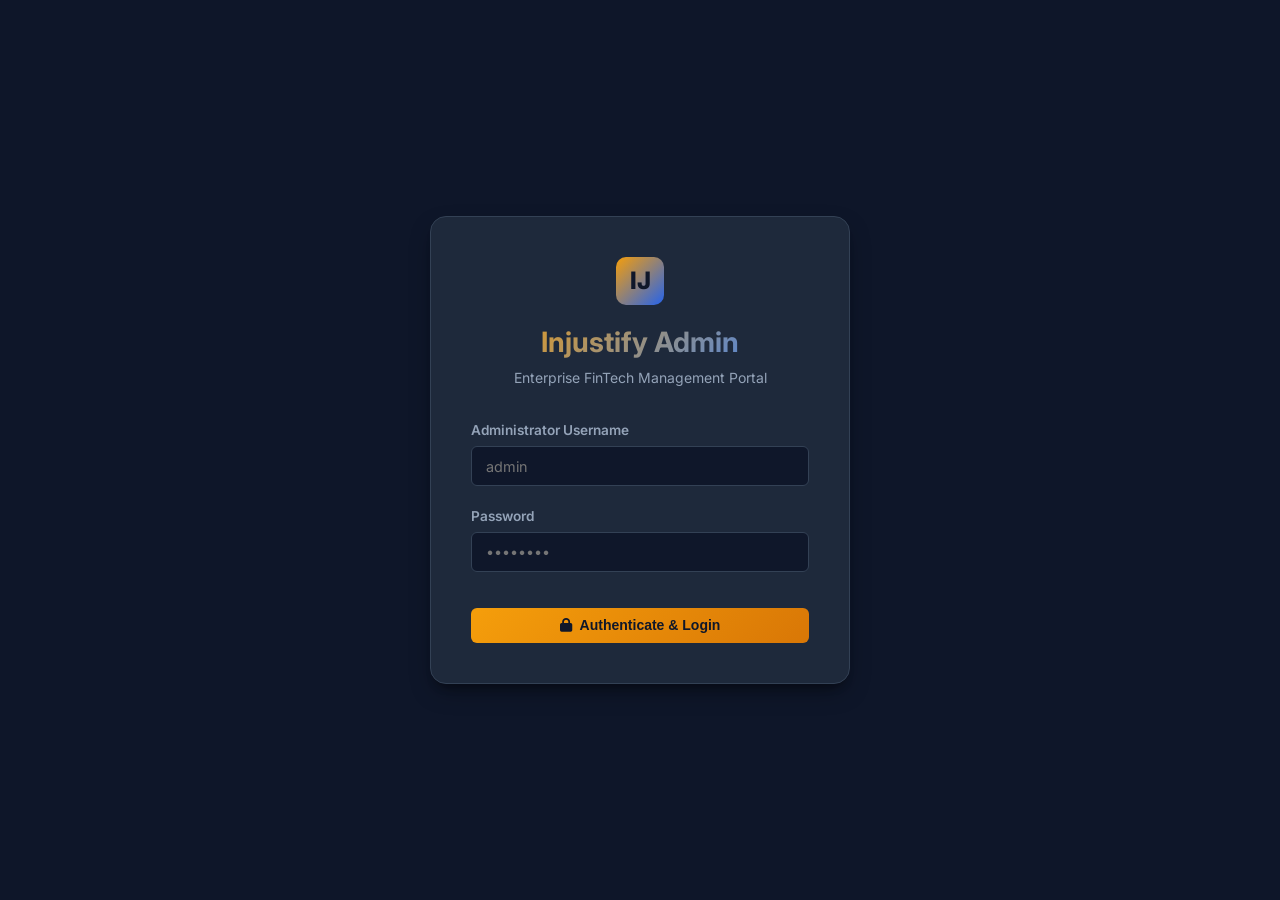
<file: static/admin/index.html>
<!DOCTYPE html>
<html lang="en">
<head>
  <meta charset="UTF-8">
  <meta name="viewport" content="width=device-width, initial-scale=1.0">
  <title>Injustify | Enterprise Administration Platform</title>
  <!-- Google Fonts: Inter -->
  <link rel="preconnect" href="https://fonts.googleapis.com">
  <link rel="preconnect" href="https://fonts.gstatic.com" crossorigin>
  <link href="https://fonts.googleapis.com/css2?family=Inter:wght@300;400;500;600;700;800&display=swap" rel="stylesheet">
  <!-- FontAwesome Icons -->
  <link rel="stylesheet" href="https://cdnjs.cloudflare.com/ajax/libs/font-awesome/6.4.0/css/all.min.css">
  <link rel="stylesheet" href="/static/admin/css/admin.css">
</head>
<body>

  <!-- Login Modal Overlay -->
  <div id="login-overlay" style="display: flex;">
    <div class="login-card">
      <div class="login-brand">
        <div class="logo-badge" style="margin: 0 auto 1rem auto; width: 48px; height: 48px; font-size: 1.5rem;">IJ</div>
        <h1>Injustify Admin</h1>
        <p>Enterprise FinTech Management Portal</p>
      </div>
      <form id="login-form">
        <div class="form-group">
          <label class="form-label" for="login-username">Administrator Username</label>
          <input type="text" id="login-username" class="form-control" placeholder="admin" required autocomplete="username">
        </div>
        <div class="form-group">
          <label class="form-label" for="login-password">Password</label>
          <input type="password" id="login-password" class="form-control" placeholder="••••••••" required autocomplete="current-password">
        </div>
        <button type="submit" class="btn btn-primary" style="width: 100%; margin-top: 1rem;">
          <i class="fas fa-lock"></i> Authenticate & Login
        </button>
      </form>
    </div>
  </div>

  <div id="app-root" style="display: none;">
    <!-- Sidebar -->
    <aside class="sidebar">
      <div class="sidebar-header">
        <div class="logo-badge">IJ</div>
        <div>
          <div class="sidebar-title">Injustify</div>
          <div style="font-size: 0.72rem; color: var(--gold-primary); font-weight: 600;">ENTERPRISE ADMIN</div>
        </div>
      </div>
      <ul class="nav-list">
        <li class="nav-item active" data-view="dashboard">
          <i class="fas fa-chart-pie" style="width: 20px;"></i> Dashboard
        </li>
        <li class="nav-item" data-view="users">
          <i class="fas fa-users" style="width: 20px;"></i> User Management
        </li>
        <li class="nav-item" data-view="monitoring">
          <i class="fas fa-server" style="width: 20px;"></i> System Monitoring
        </li>
        <li class="nav-item" data-view="logs">
          <i class="fas fa-shield-halved" style="width: 20px;"></i> Logs & Audit Center
        </li>
        <li class="nav-item" data-view="config">
          <i class="fas fa-sliders" style="width: 20px;"></i> System Config
        </li>
        <li class="nav-item" data-view="support">
          <i class="fas fa-headset" style="width: 20px;"></i> Support Center
        </li>
      </ul>
      <div class="sidebar-footer">
        <div class="admin-user-info">
          <div class="avatar" id="admin-avatar-initials">AD</div>
          <div>
            <div id="admin-user-name" style="font-weight: 600; font-size: 0.85rem;">Admin User</div>
            <div id="admin-user-role" style="font-size: 0.72rem; color: var(--text-muted);">SuperAdmin</div>
          </div>
        </div>
        <button id="logout-btn" class="btn btn-secondary btn-sm" title="Sign Out">
          <i class="fas fa-sign-out-alt"></i>
        </button>
      </div>
    </aside>

    <!-- Main Content Area -->
    <main class="main-wrapper">
      <header class="topbar">
        <h2 class="page-title" id="view-title">Dashboard Overview</h2>
        <div class="topbar-actions">
          <div class="status-badge" id="system-health-badge">
            <span class="dot"></span> <span id="health-text">System Operational</span>
          </div>
          <button id="refresh-btn" class="btn btn-secondary btn-sm" title="Refresh Metrics">
            <i class="fas fa-arrows-rotate"></i> Refresh
          </button>
        </div>
      </header>

      <div class="content-area">
        <!-- Security Boundary Notice -->
        <div class="security-banner">
          <i class="fas fa-user-shield" style="font-size: 1.1rem;"></i>
          <span><strong>FinTech Security Boundaries Enforced:</strong> Administrators cannot view user OAuth tokens, raw Deriv credentials, or execute trades on behalf of platform users. All actions are recorded to audit logs.</span>
        </div>

        <!-- 1. DASHBOARD VIEW -->
        <section id="view-dashboard" class="app-view">
          <div class="grid-4">
            <div class="stat-card">
              <div class="stat-header">
                <span>Active Users</span>
                <div class="stat-icon"><i class="fas fa-users"></i></div>
              </div>
              <div class="stat-value" id="stat-active-users">--</div>
              <div class="stat-footer">Total platform accounts</div>
            </div>

            <div class="stat-card">
              <div class="stat-header">
                <span>Deriv Connected Accounts</span>
                <div class="stat-icon" style="background: var(--gold-glow); color: var(--gold-primary);"><i class="fas fa-link"></i></div>
              </div>
              <div class="stat-value" id="stat-deriv-accounts">--</div>
              <div class="stat-footer"><span id="stat-deriv-demo">0</span> Demo / <span id="stat-deriv-real">0</span> Real</div>
            </div>

            <div class="stat-card">
              <div class="stat-header">
                <span>Active WebSockets</span>
                <div class="stat-icon"><i class="fas fa-plug"></i></div>
              </div>
              <div class="stat-value" id="stat-sockets">--</div>
              <div class="stat-footer">Live Socket.IO sessions</div>
            </div>

            <div class="stat-card">
              <div class="stat-header">
                <span>Avg API Latency</span>
                <div class="stat-icon" style="background: rgba(16,185,129,0.15); color: var(--emerald-success);"><i class="fas fa-bolt"></i></div>
              </div>
              <div class="stat-value" id="stat-api-latency">-- ms</div>
              <div class="stat-footer">99.8% uptime rate</div>
            </div>
          </div>

          <div class="grid-2">
            <!-- System Resources -->
            <div class="panel-card">
              <div class="panel-header">
                <h3 class="panel-title"><i class="fas fa-microchip"></i> System Resource Usage</h3>
              </div>
              <div style="display: flex; flex-direction: column; gap: 1rem;">
                <div>
                  <div style="display: flex; justify-content: space-between; font-size: 0.85rem; margin-bottom: 0.35rem;">
                    <span>CPU Load</span>
                    <strong id="cpu-text">--%</strong>
                  </div>
                  <div style="height: 8px; background: #0F172A; border-radius: 4px; overflow: hidden;">
                    <div id="cpu-bar" style="height: 100%; width: 0%; background: var(--blue-primary); transition: width 0.5s;"></div>
                  </div>
                </div>
                <div>
                  <div style="display: flex; justify-content: space-between; font-size: 0.85rem; margin-bottom: 0.35rem;">
                    <span>Memory Usage</span>
                    <strong id="mem-text">-- GB</strong>
                  </div>
                  <div style="height: 8px; background: #0F172A; border-radius: 4px; overflow: hidden;">
                    <div id="mem-bar" style="height: 100%; width: 0%; background: var(--gold-primary); transition: width 0.5s;"></div>
                  </div>
                </div>
              </div>
            </div>

            <!-- Recent Activity Log -->
            <div class="panel-card">
              <div class="panel-header">
                <h3 class="panel-title"><i class="fas fa-list-check"></i> Recent Platform Activity</h3>
              </div>
              <div class="table-container">
                <table class="custom-table">
                  <thead>
                    <tr>
                      <th>Actor</th>
                      <th>Action</th>
                      <th>Category</th>
                      <th>Timestamp</th>
                    </tr>
                  </thead>
                  <tbody id="activity-feed-body">
                    <tr><td colspan="4" style="text-align: center;">Loading activity...</td></tr>
                  </tbody>
                </table>
              </div>
            </div>
          </div>
        </section>

        <!-- 2. USER MANAGEMENT VIEW -->
        <section id="view-users" class="app-view" style="display: none;">
          <div class="panel-card">
            <div class="panel-header">
              <h3 class="panel-title"><i class="fas fa-user-gear"></i> Registered Platform Users</h3>
              <div style="display: flex; gap: 0.75rem;">
                <input type="text" id="user-search-input" class="form-control" placeholder="Search by name or email..." style="width: 250px;">
                <select id="user-status-filter" class="form-control" style="width: 140px;">
                  <option value="">All Statuses</option>
                  <option value="active">Active</option>
                  <option value="suspended">Suspended</option>
                </select>
                <button id="user-search-btn" class="btn btn-primary btn-sm"><i class="fas fa-search"></i> Search</button>
              </div>
            </div>

            <div class="table-container">
              <table class="custom-table">
                <thead>
                  <tr>
                    <th>User</th>
                    <th>Email</th>
                    <th>Role</th>
                    <th>Status</th>
                    <th>Registered</th>
                    <th>Actions</th>
                  </tr>
                </thead>
                <tbody id="users-table-body">
                  <tr><td colspan="6" style="text-align: center;">Loading users...</td></tr>
                </tbody>
              </table>
            </div>

            <div style="display: flex; justify-content: space-between; align-items: center; margin-top: 1rem;">
              <span id="user-pagination-info" style="font-size: 0.85rem; color: var(--text-muted);">Showing 1 to 10 of 10 users</span>
              <div style="display: flex; gap: 0.5rem;">
                <button id="user-prev-btn" class="btn btn-secondary btn-sm" disabled>Previous</button>
                <button id="user-next-btn" class="btn btn-secondary btn-sm" disabled>Next</button>
              </div>
            </div>
          </div>
        </section>

        <!-- 3. SYSTEM MONITORING VIEW -->
        <section id="view-monitoring" class="app-view" style="display: none;">
          <div class="panel-card">
            <div class="panel-header">
              <h3 class="panel-title"><i class="fas fa-heart-pulse"></i> Infrastructure & Connectivity Status</h3>
            </div>
            <div class="table-container">
              <table class="custom-table">
                <thead>
                  <tr>
                    <th>Service Component</th>
                    <th>Status</th>
                    <th>Latency</th>
                    <th>Diagnostics & Details</th>
                  </tr>
                </thead>
                <tbody id="monitoring-table-body">
                  <tr><td colspan="4" style="text-align: center;">Checking infrastructure health...</td></tr>
                </tbody>
              </table>
            </div>
          </div>
        </section>

        <!-- 4. LOGS & AUDIT CENTER VIEW -->
        <section id="view-logs" class="app-view" style="display: none;">
          <div class="panel-card">
            <div class="panel-header">
              <div style="display: flex; gap: 0.5rem;" id="log-type-tabs">
                <button class="btn btn-secondary btn-sm active" data-logtype="audit">Audit Log</button>
                <button class="btn btn-secondary btn-sm" data-logtype="auth">Auth Events</button>
                <button class="btn btn-secondary btn-sm" data-logtype="api">API Metrics</button>
                <button class="btn btn-secondary btn-sm" data-logtype="security">Security Alerts</button>
              </div>
              <div style="display: flex; gap: 0.75rem;">
                <button id="export-csv-btn" class="btn btn-secondary btn-sm"><i class="fas fa-file-csv"></i> Export CSV</button>
                <button id="export-json-btn" class="btn btn-secondary btn-sm"><i class="fas fa-file-code"></i> Export JSON</button>
              </div>
            </div>

            <div class="table-container">
              <table class="custom-table">
                <thead>
                  <tr id="logs-table-head">
                    <th>ID</th><th>Actor</th><th>Action</th><th>Category</th><th>Details</th><th>Timestamp</th>
                  </tr>
                </thead>
                <tbody id="logs-table-body">
                  <tr><td colspan="6" style="text-align: center;">Loading logs...</td></tr>
                </tbody>
              </table>
            </div>
          </div>
        </section>

        <!-- 5. CONFIGURATION VIEW -->
        <section id="view-config" class="app-view" style="display: none;">
          <div class="grid-2">
            <div class="panel-card">
              <div class="panel-header">
                <h3 class="panel-title"><i class="fas fa-toggle-on"></i> Feature Flags & Maintenance</h3>
              </div>
              <div style="display: flex; flex-direction: column; gap: 1.25rem;">
                <div style="display: flex; justify-content: space-between; align-items: center; background: #0F172A; padding: 1rem; border-radius: var(--radius-sm);">
                  <div>
                    <strong style="color: var(--gold-primary);">Maintenance Mode</strong>
                    <p style="font-size: 0.78rem; color: var(--text-muted);">Restricts platform access for non-admin users during maintenance.</p>
                  </div>
                  <button id="toggle-maintenance-btn" class="btn btn-secondary btn-sm">Toggle Off</button>
                </div>
                <div id="feature-flags-list" style="display: flex; flex-direction: column; gap: 0.75rem;">
                  <!-- Dynamically populated -->
                </div>
              </div>
            </div>

            <div class="panel-card">
              <div class="panel-header">
                <h3 class="panel-title"><i class="fas fa-circle-info"></i> Environment Diagnostics</h3>
              </div>
              <div class="table-container">
                <table class="custom-table">
                  <tbody id="config-diag-body">
                    <tr><td>Backend Server</td><td id="diag-backend">--</td></tr>
                    <tr><td>Frontend Server</td><td id="diag-frontend">--</td></tr>
                    <tr><td>Deriv WS Endpoint</td><td id="diag-deriv">--</td></tr>
                    <tr><td>Database Driver</td><td id="diag-db">--</td></tr>
                    <tr><td>JWT Token Expiry</td><td id="diag-jwt">--</td></tr>
                  </tbody>
                </table>
              </div>
            </div>
          </div>
        </section>

        <!-- 6. SUPPORT CENTER VIEW -->
        <section id="view-support" class="app-view" style="display: none;">
          <div class="panel-card">
            <div class="panel-header">
              <h3 class="panel-title"><i class="fas fa-headset"></i> User Support Requests</h3>
              <button id="create-ticket-btn" class="btn btn-primary btn-sm"><i class="fas fa-plus"></i> New Ticket</button>
            </div>
            <div class="table-container">
              <table class="custom-table">
                <thead>
                  <tr>
                    <th>Ticket No</th>
                    <th>User Email</th>
                    <th>Subject</th>
                    <th>Category</th>
                    <th>Priority</th>
                    <th>Status</th>
                    <th>Actions</th>
                  </tr>
                </thead>
                <tbody id="tickets-table-body">
                  <tr><td colspan="7" style="text-align: center;">Loading tickets...</td></tr>
                </tbody>
              </table>
            </div>
          </div>
        </section>

      </div>
    </main>
  </div>

  <!-- User Details Drawer Modal -->
  <div id="user-modal" class="modal-overlay" style="display: none;">
    <div class="modal-content">
      <div class="modal-header">
        <h3 id="modal-user-name">User Profile Details</h3>
        <button class="btn btn-secondary btn-sm close-modal-btn"><i class="fas fa-times"></i></button>
      </div>
      <div id="modal-user-body" style="font-size: 0.875rem;">
        Loading details...
      </div>
    </div>
  </div>

  <!-- Toast Container -->
  <div id="toast-container"></div>

  <script src="/static/admin/js/admin.js"></script>
</body>
</html>
</file>
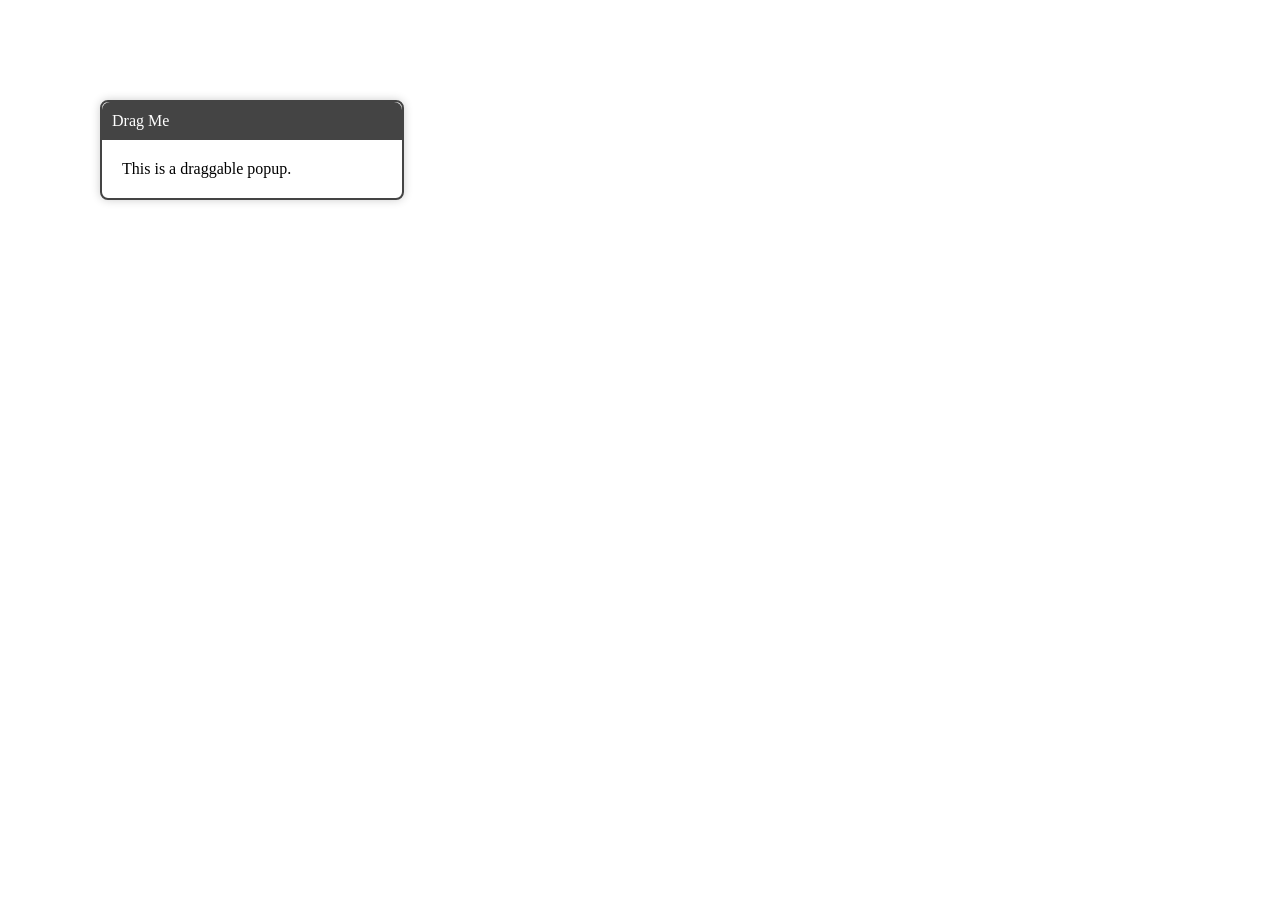
<file: in.html>
<!DOCTYPE html>
<html lang="en">
<head>
  <meta charset="UTF-8">
  <title>Draggable Popup</title>
  <style>
    #popup {
      position: absolute;
      width: 300px;
      top: 100px;
      left: 100px;
      background: white;
      border: 2px solid #444;
      border-radius: 8px;
      box-shadow: 0 0 10px rgba(0,0,0,0.2);
      z-index: 1000;
    }

    #popupHeader {
      padding: 10px;
      background: #444;
      color: white;
      cursor: move;
      border-top-left-radius: 8px;
      border-top-right-radius: 8px;
    }

    #popupContent {
      padding: 20px;
    }
  </style>
</head>
<body>

<div id="popup">
  <div id="popupHeader">Drag Me</div>
  <div id="popupContent">
    This is a draggable popup.
  </div>
</div>

<script>
  const popup = document.getElementById("popup");
  const header = document.getElementById("popupHeader");

  let isDragging = false;
  let offsetX = 0, offsetY = 0;

  header.addEventListener("mousedown", function(e) {
    isDragging = true;
    offsetX = e.clientX - popup.offsetLeft;
    offsetY = e.clientY - popup.offsetTop;
  });

  document.addEventListener("mousemove", function(e) {
    if (isDragging) {
      popup.style.left = (e.clientX - offsetX) + "px";
      popup.style.top = (e.clientY - offsetY) + "px";
    }
  });

  document.addEventListener("mouseup", function() {
    isDragging = false;
  });
</script>

</body>
</html>
</file>
<file: static/admin/css/admin.css>
/* Enterprise FinTech Admin UI Design System */
:root {
  --bg-dark: #0F172A;
  --bg-card: #1E293B;
  --bg-hover: #334155;
  --text-main: #F8FAFC;
  --text-muted: #94A3B8;
  --border-color: #334155;
  
  --gold-primary: #F59E0B;
  --gold-hover: #D97706;
  --gold-glow: rgba(245, 158, 11, 0.15);
  
  --blue-primary: #2563EB;
  --blue-hover: #1D4ED8;
  --blue-glow: rgba(37, 99, 235, 0.2);
  
  --emerald-success: #10B981;
  --rose-danger: #EF4444;
  --amber-warning: #F59E0B;
  
  --font-family: 'Inter', system-ui, -apple-system, BlinkMacSystemFont, 'Segoe UI', Roboto, Oxygen, Ubuntu, Cantarell, sans-serif;
  --radius-sm: 6px;
  --radius-md: 10px;
  --radius-lg: 16px;
  --transition-fast: all 0.2s cubic-bezier(0.4, 0, 0.2, 1);
  --shadow-card: 0 10px 25px -5px rgba(0, 0, 0, 0.4), 0 8px 10px -6px rgba(0, 0, 0, 0.3);
}

* {
  box-sizing: border-box;
  margin: 0;
  padding: 0;
}

body {
  font-family: var(--font-family);
  background-color: var(--bg-dark);
  color: var(--text-main);
  line-height: 1.5;
  min-height: 100vh;
  display: flex;
  overflow-x: hidden;
}

/* Scrollbar Styling */
::-webkit-scrollbar {
  width: 8px;
  height: 8px;
}
::-webkit-scrollbar-track {
  background: var(--bg-dark);
}
::-webkit-scrollbar-thumb {
  background: #334155;
  border-radius: 4px;
}
::-webkit-scrollbar-thumb:hover {
  background: #475569;
}

/* Layout */
#app-root {
  display: flex;
  width: 100vw;
  height: 100vh;
  overflow: hidden;
}

/* Login Modal View */
#login-overlay {
  position: fixed;
  inset: 0;
  background: rgba(15, 23, 42, 0.95);
  backdrop-filter: blur(12px);
  display: flex;
  align-items: center;
  justify-content: center;
  z-index: 9999;
}

.login-card {
  background: var(--bg-card);
  border: 1px solid var(--border-color);
  border-radius: var(--radius-lg);
  padding: 2.5rem;
  width: 100%;
  max-width: 420px;
  box-shadow: var(--shadow-card);
  animation: fadeIn 0.3s ease-out;
}

.login-brand {
  text-align: center;
  margin-bottom: 2rem;
}

.login-brand h1 {
  font-size: 1.75rem;
  font-weight: 700;
  background: linear-gradient(135deg, #F59E0B, #3B82F6);
  -webkit-background-clip: text;
  -webkit-text-fill-color: transparent;
}

.login-brand p {
  color: var(--text-muted);
  font-size: 0.875rem;
  margin-top: 0.25rem;
}

/* Sidebar */
.sidebar {
  width: 260px;
  background: #0B1120;
  border-right: 1px solid var(--border-color);
  display: flex;
  flex-direction: column;
  flex-shrink: 0;
}

.sidebar-header {
  padding: 1.5rem;
  display: flex;
  align-items: center;
  gap: 0.75rem;
  border-bottom: 1px solid var(--border-color);
}

.logo-badge {
  background: linear-gradient(135deg, var(--gold-primary), var(--blue-primary));
  color: #0F172A;
  font-weight: 800;
  width: 38px;
  height: 38px;
  border-radius: 10px;
  display: flex;
  align-items: center;
  justify-content: center;
  font-size: 1.1rem;
}

.sidebar-title {
  font-weight: 700;
  font-size: 1.1rem;
  color: var(--text-main);
  letter-spacing: -0.02em;
}

.nav-list {
  list-style: none;
  padding: 1rem 0.75rem;
  display: flex;
  flex-direction: column;
  gap: 0.25rem;
  flex: 1;
}

.nav-item {
  display: flex;
  align-items: center;
  gap: 0.75rem;
  padding: 0.75rem 1rem;
  border-radius: var(--radius-sm);
  color: var(--text-muted);
  font-weight: 500;
  font-size: 0.9rem;
  cursor: pointer;
  transition: var(--transition-fast);
}

.nav-item:hover {
  background: var(--bg-hover);
  color: var(--text-main);
}

.nav-item.active {
  background: linear-gradient(90deg, rgba(245, 158, 11, 0.15), rgba(37, 99, 235, 0.15));
  color: var(--gold-primary);
  border-left: 3px solid var(--gold-primary);
}

.sidebar-footer {
  padding: 1rem 1.25rem;
  border-top: 1px solid var(--border-color);
  display: flex;
  align-items: center;
  justify-content: space-between;
}

.admin-user-info {
  display: flex;
  align-items: center;
  gap: 0.75rem;
}

.avatar {
  width: 36px;
  height: 36px;
  border-radius: 50%;
  background: #334155;
  color: var(--gold-primary);
  display: flex;
  align-items: center;
  justify-content: center;
  font-weight: 700;
  font-size: 0.875rem;
  border: 1px solid var(--gold-primary);
}

/* Main Workspace */
.main-wrapper {
  flex: 1;
  display: flex;
  flex-direction: column;
  overflow: hidden;
}

.topbar {
  height: 64px;
  background: #0B1120;
  border-bottom: 1px solid var(--border-color);
  display: flex;
  align-items: center;
  justify-content: space-between;
  padding: 0 1.75rem;
}

.page-title {
  font-size: 1.25rem;
  font-weight: 700;
  color: var(--text-main);
}

.topbar-actions {
  display: flex;
  align-items: center;
  gap: 1rem;
}

.status-badge {
  display: inline-flex;
  align-items: center;
  gap: 0.5rem;
  padding: 0.35rem 0.85rem;
  border-radius: 20px;
  font-size: 0.8rem;
  font-weight: 600;
  background: rgba(16, 185, 129, 0.1);
  color: var(--emerald-success);
  border: 1px solid rgba(16, 185, 129, 0.2);
}

.status-badge.degraded {
  background: rgba(239, 68, 68, 0.1);
  color: var(--rose-danger);
  border-color: rgba(239, 68, 68, 0.2);
}

.dot {
  width: 7px;
  height: 7px;
  border-radius: 50%;
  background: currentColor;
  box-shadow: 0 0 8px currentColor;
}

.content-area {
  flex: 1;
  padding: 1.75rem;
  overflow-y: auto;
}

/* Grid & Cards */
.grid-4 {
  display: grid;
  grid-template-columns: repeat(auto-fit, minmax(240px, 1fr));
  gap: 1.25rem;
  margin-bottom: 1.75rem;
}

.grid-2 {
  display: grid;
  grid-template-columns: repeat(auto-fit, minmax(450px, 1fr));
  gap: 1.25rem;
  margin-bottom: 1.75rem;
}

.stat-card {
  background: var(--bg-card);
  border: 1px solid var(--border-color);
  border-radius: var(--radius-md);
  padding: 1.25rem;
  box-shadow: var(--shadow-card);
  transition: var(--transition-fast);
}

.stat-card:hover {
  transform: translateY(-2px);
  border-color: var(--blue-primary);
}

.stat-header {
  display: flex;
  align-items: center;
  justify-content: space-between;
  color: var(--text-muted);
  font-size: 0.85rem;
  font-weight: 500;
}

.stat-icon {
  width: 38px;
  height: 38px;
  border-radius: 8px;
  display: flex;
  align-items: center;
  justify-content: center;
  background: var(--blue-glow);
  color: var(--blue-primary);
}

.stat-value {
  font-size: 1.75rem;
  font-weight: 700;
  color: var(--text-main);
  margin: 0.5rem 0 0.25rem 0;
}

.stat-footer {
  font-size: 0.75rem;
  color: var(--text-muted);
}

.panel-card {
  background: var(--bg-card);
  border: 1px solid var(--border-color);
  border-radius: var(--radius-md);
  padding: 1.5rem;
  box-shadow: var(--shadow-card);
  margin-bottom: 1.5rem;
}

.panel-header {
  display: flex;
  align-items: center;
  justify-content: space-between;
  margin-bottom: 1.25rem;
}

.panel-title {
  font-size: 1.05rem;
  font-weight: 700;
  color: var(--text-main);
}

/* Data Tables */
.table-container {
  width: 100%;
  overflow-x: auto;
  border-radius: var(--radius-sm);
  border: 1px solid var(--border-color);
}

.custom-table {
  width: 100%;
  border-collapse: collapse;
  text-align: left;
  font-size: 0.875rem;
}

.custom-table th {
  background: #0F172A;
  color: var(--text-muted);
  padding: 0.85rem 1rem;
  font-weight: 600;
  border-bottom: 1px solid var(--border-color);
  text-transform: uppercase;
  font-size: 0.75rem;
  letter-spacing: 0.05em;
}

.custom-table td {
  padding: 0.9rem 1rem;
  border-bottom: 1px solid var(--border-color);
  color: var(--text-main);
  vertical-align: middle;
}

.custom-table tbody tr {
  transition: var(--transition-fast);
}

.custom-table tbody tr:hover {
  background: var(--bg-hover);
}

/* Forms & Inputs */
.form-group {
  margin-bottom: 1.25rem;
}

.form-label {
  display: block;
  font-size: 0.85rem;
  font-weight: 600;
  color: var(--text-muted);
  margin-bottom: 0.35rem;
}

.form-control {
  width: 100%;
  padding: 0.65rem 0.9rem;
  background: #0F172A;
  border: 1px solid var(--border-color);
  border-radius: var(--radius-sm);
  color: var(--text-main);
  font-family: inherit;
  font-size: 0.9rem;
  outline: none;
  transition: var(--transition-fast);
}

.form-control:focus {
  border-color: var(--gold-primary);
  box-shadow: 0 0 0 3px var(--gold-glow);
}

/* Buttons */
.btn {
  display: inline-flex;
  align-items: center;
  justify-content: center;
  gap: 0.5rem;
  padding: 0.6rem 1.1rem;
  font-size: 0.875rem;
  font-weight: 600;
  border-radius: var(--radius-sm);
  cursor: pointer;
  border: none;
  transition: var(--transition-fast);
}

.btn-primary {
  background: linear-gradient(135deg, var(--gold-primary), var(--gold-hover));
  color: #0F172A;
}
.btn-primary:hover {
  filter: brightness(1.1);
  box-shadow: 0 4px 12px var(--gold-glow);
}

.btn-secondary {
  background: #334155;
  color: var(--text-main);
}
.btn-secondary:hover {
  background: #475569;
}

.btn-danger {
  background: rgba(239, 68, 68, 0.2);
  color: var(--rose-danger);
  border: 1px solid rgba(239, 68, 68, 0.4);
}
.btn-danger:hover {
  background: var(--rose-danger);
  color: white;
}

.btn-sm {
  padding: 0.35rem 0.7rem;
  font-size: 0.78rem;
}

/* Badges */
.badge {
  display: inline-block;
  padding: 0.25rem 0.6rem;
  border-radius: 4px;
  font-size: 0.75rem;
  font-weight: 600;
  text-transform: uppercase;
}

.badge-active { background: rgba(16, 185, 129, 0.15); color: var(--emerald-success); }
.badge-suspended { background: rgba(239, 68, 68, 0.15); color: var(--rose-danger); }
.badge-admin { background: rgba(245, 158, 11, 0.15); color: var(--gold-primary); }
.badge-user { background: rgba(37, 99, 235, 0.15); color: #60A5FA; }

/* Modals & Drawers */
.modal-overlay {
  position: fixed;
  inset: 0;
  background: rgba(0, 0, 0, 0.7);
  backdrop-filter: blur(4px);
  display: flex;
  align-items: center;
  justify-content: center;
  z-index: 1000;
}

.modal-content {
  background: var(--bg-card);
  border: 1px solid var(--border-color);
  border-radius: var(--radius-md);
  width: 90%;
  max-width: 550px;
  padding: 1.75rem;
  box-shadow: var(--shadow-card);
}

.modal-header {
  display: flex;
  align-items: center;
  justify-content: space-between;
  margin-bottom: 1.25rem;
  padding-bottom: 0.75rem;
  border-bottom: 1px solid var(--border-color);
}

/* Toast Notifications */
#toast-container {
  position: fixed;
  bottom: 24px;
  right: 24px;
  display: flex;
  flex-direction: column;
  gap: 0.75rem;
  z-index: 9999;
}

.toast {
  background: var(--bg-card);
  border-left: 4px solid var(--gold-primary);
  padding: 0.9rem 1.25rem;
  border-radius: var(--radius-sm);
  box-shadow: var(--shadow-card);
  font-size: 0.875rem;
  color: var(--text-main);
  display: flex;
  align-items: center;
  gap: 0.75rem;
  min-width: 280px;
  animation: slideInRight 0.3s ease-out;
}

.toast.success { border-color: var(--emerald-success); }
.toast.error { border-color: var(--rose-danger); }

@keyframes fadeIn { from { opacity: 0; transform: scale(0.96); } to { opacity: 1; transform: scale(1); } }
@keyframes slideInRight { from { transform: translateX(100%); opacity: 0; } to { transform: translateX(0); opacity: 1; } }

/* Security Warning Banner */
.security-banner {
  background: linear-gradient(90deg, rgba(245, 158, 11, 0.1), rgba(37, 99, 235, 0.1));
  border: 1px solid rgba(245, 158, 11, 0.3);
  border-radius: var(--radius-sm);
  padding: 0.85rem 1.1rem;
  font-size: 0.825rem;
  color: var(--gold-primary);
  margin-bottom: 1.5rem;
  display: flex;
  align-items: center;
  gap: 0.75rem;
}
</file>
